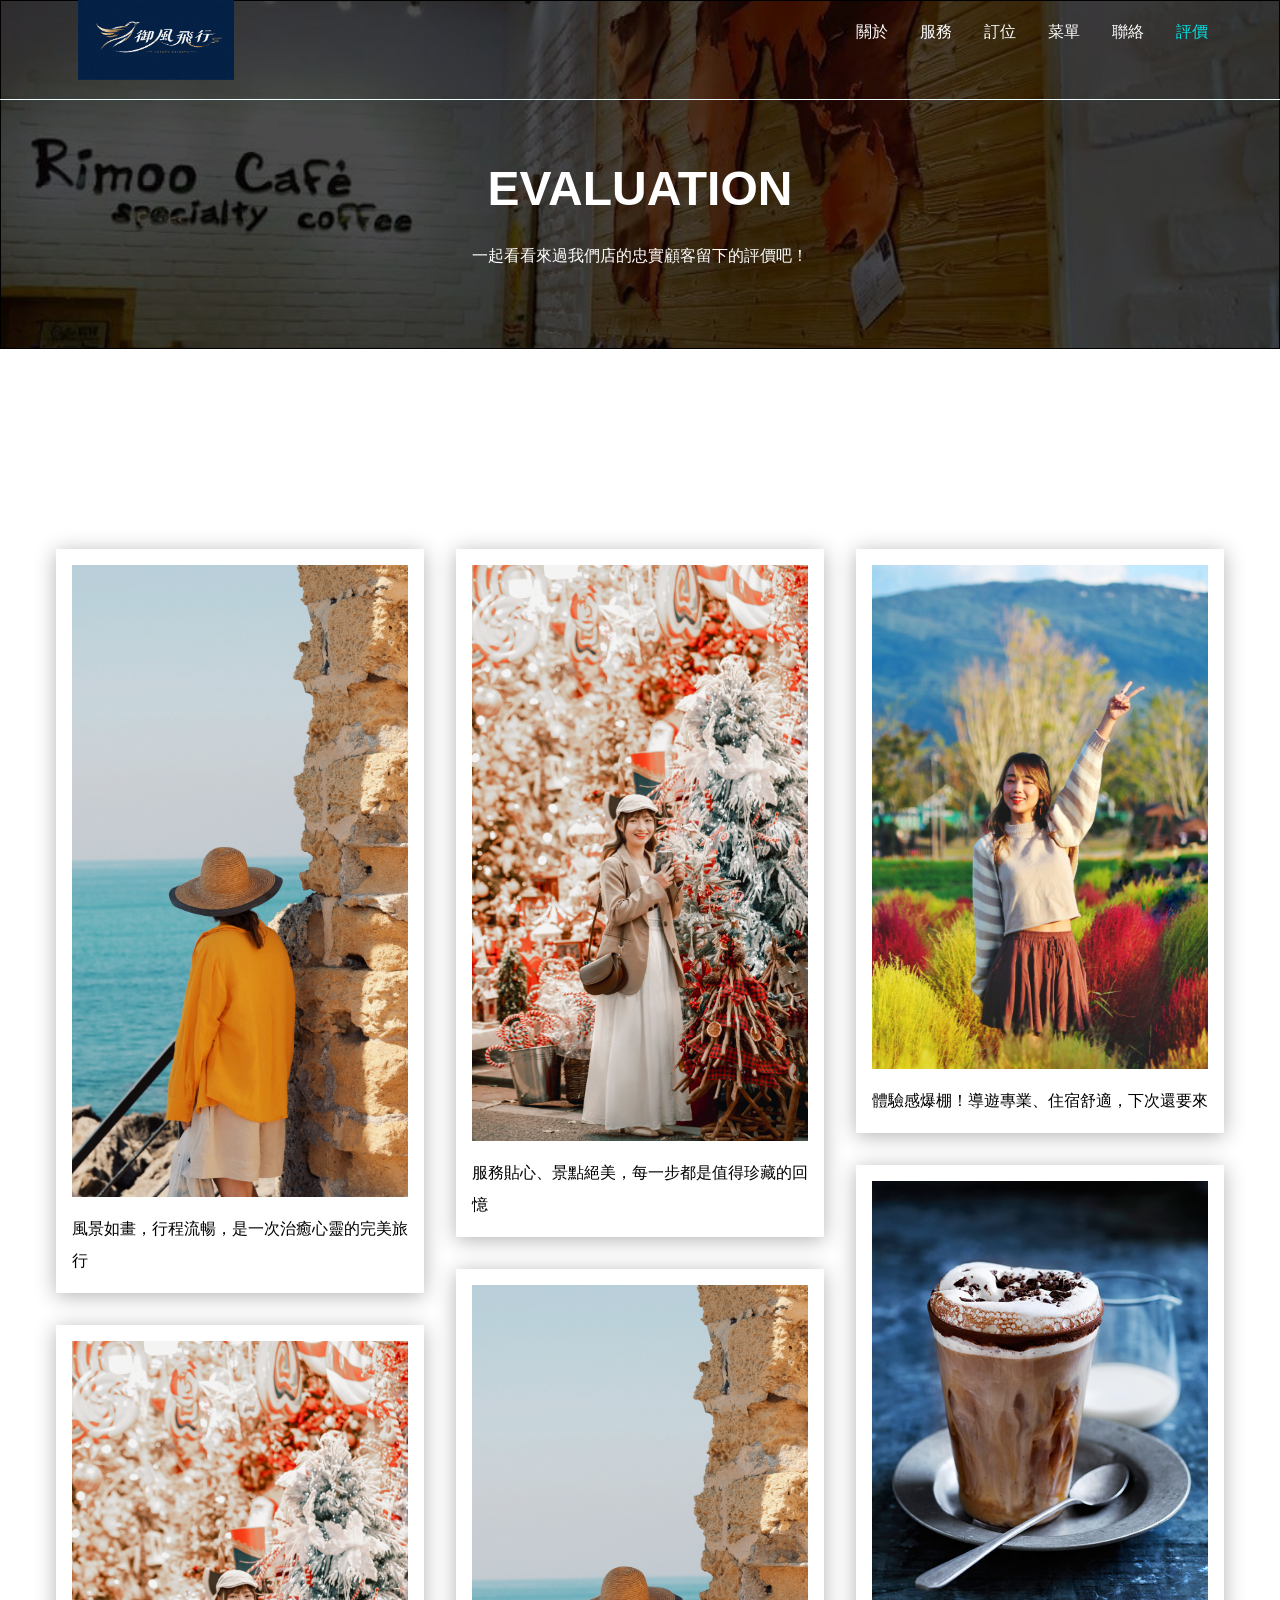
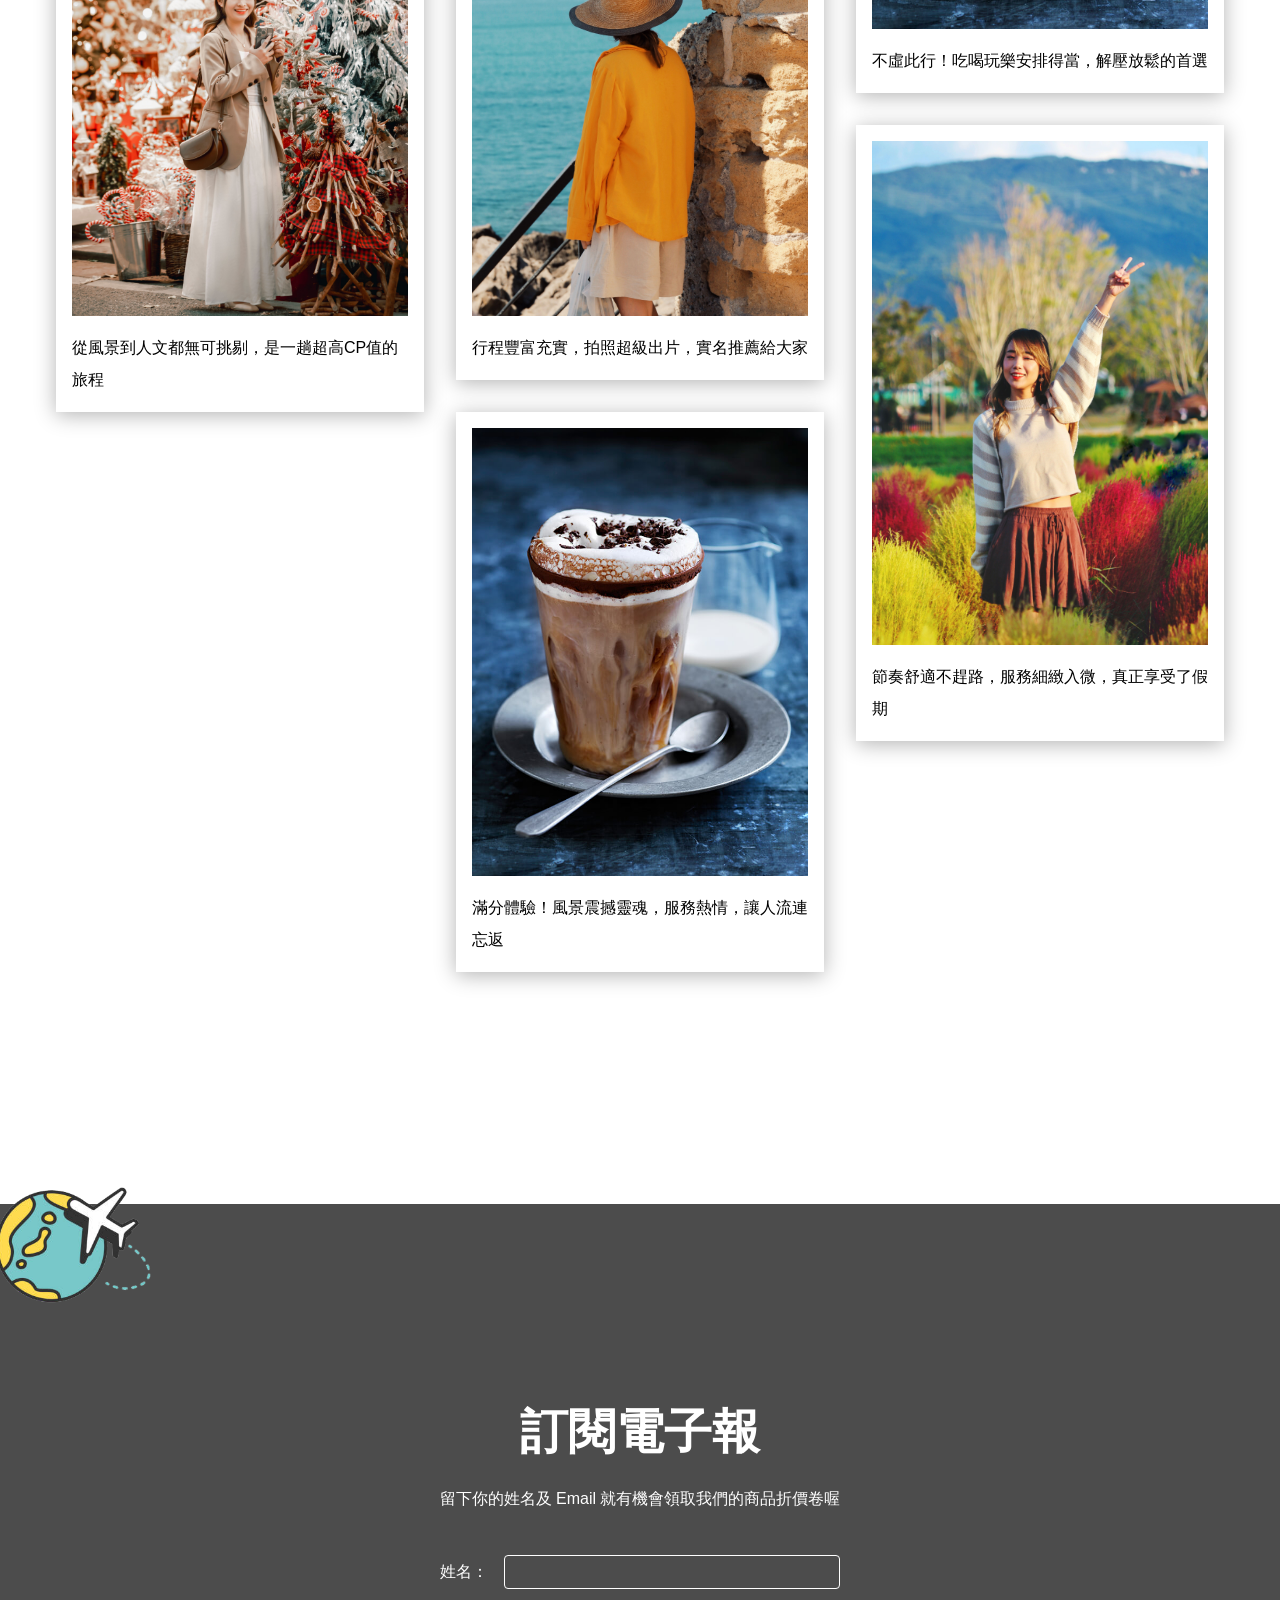
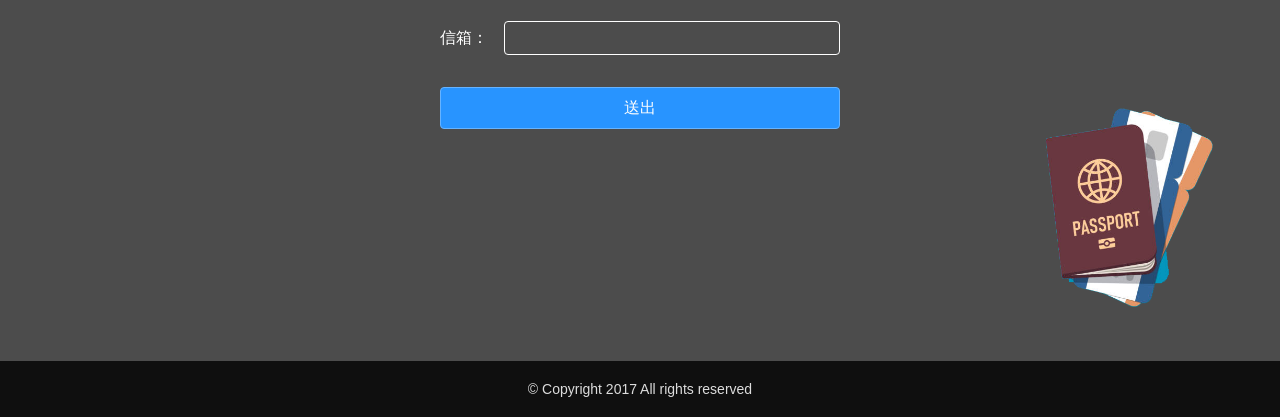
<file: evaluation.html>
<!DOCTYPE html>
<html lang="zh-Hent-TW">
<head>
	<meta charset="UTF-8">
	<meta name="viewport" content="width=device-width, initial-scale=1.0">
	<title>御風飛行</title>
	<!-- Normalize -->
	<link rel="stylesheet" href="assets/css/normalize.css">
	<!-- Vendor -->
	<link rel="stylesheet" href="assets/vendor/owlcarousel2/assets/owl.carousel.min.css">
	<link rel="stylesheet" href="assets/vendor/fancybox3/jquery.fancybox.css">
	<!-- <link rel="stylesheet" href="assets/vendor/owlcarousel2/assets/owl.theme.default.min.css"> -->
	<!-- Custom -->
	<link rel="stylesheet" href="assets/css/style.css">
</head>
<body>
	<div class="wrapper">

		<!-- Start header -->
		<header class="header">
			<div class="navbar">
				<div class="container">
					<a href="#!" class="brand">
						<h1>rimoo café</h1>
					</a>
					<ul class="nav js-onePageNav">
						<li class="nav-item">
							<a href="index.html#about" class="nav-link">關於</a>
						</li>
						<li class="nav-item">
							<a href="index.html#service" class="nav-link">服務</a>
						</li>
						<li class="nav-item">
							<a href="index.html#reservation" class="nav-link">訂位</a>
						</li>
						<li class="nav-item">
							<a href="index.html#menu" class="nav-link">菜單</a>
						</li>
						<li class="nav-item">
							<a href="index.html#contact" class="nav-link">聯絡</a>
						</li>
						<li class="nav-item active">
							<a href="evaluation.html" class="nav-link">評價</a>
						</li>
						<!-- <a href="#!" class="close-btn">
							<span></span>
							<span></span>
						</a> -->
					</ul>
					<a href="#!" class="menu-toggle">
						<span></span>
						<span></span>
						<span></span>
					</a>
				</div>
			</div>
		</header>
		<!-- End header -->

		<!-- Start main -->
		<section class="main">
			
			<!-- Start page title -->
			<div class="page-title">
				<div class="mask-dark"></div>
				<div class="section-intro js-fadeInUp">
					<h2 class="title">EVALUATION</h2>
					<p class="para">一起看看來過我們店的忠實顧客留下的評價吧！</p>
				</div>
			</div>
			<!-- End page title -->

			<!-- Start evaluation -->
			<div class="hero">
				<div class="container">
					<div class="masonry-row">
						<div class="masonry-col">
							<div class="eval-card">
								<img class="image" src="assets/images/evaluation/002.jpg" alt="">
								<p class="para">風景如畫，行程流暢，是一次治癒心靈的完美旅行</p>
							</div>
						</div>
						<div class="masonry-col">
							<div class="eval-card">
								<img class="image" src="assets/images/evaluation/001.jpg" alt="">
								<p class="para">服務貼心、景點絕美，每一步都是值得珍藏的回憶</p>
							</div>
						</div>
						<div class="masonry-col">
							<div class="eval-card">
								<img class="image" src="assets/images/evaluation/003.jpg" alt="">
								<p class="para">體驗感爆棚！導遊專業、住宿舒適，下次還要來</p>
							</div>
						</div>
						<div class="masonry-col">
							<div class="eval-card">
								<img class="image" src="assets/images/evaluation/004.jpg" alt="">
								<p class="para">不虛此行！吃喝玩樂安排得當，解壓放鬆的首選</p>
							</div>
						</div>
						<div class="masonry-col">
							<div class="eval-card">
								<img class="image" src="assets/images/evaluation/002.jpg" alt="">
								<p class="para">行程豐富充實，拍照超級出片，實名推薦給大家</p>
							</div>
						</div>
						<div class="masonry-col">
							<div class="eval-card">
								<img class="image" src="assets/images/evaluation/001.jpg" alt="">
								<p class="para">從風景到人文都無可挑剔，是一趟超高CP值的旅程</p>
							</div>
						</div>
						<div class="masonry-col">
							<div class="eval-card">
								<img class="image" src="assets/images/evaluation/003.jpg" alt="">
								<p class="para">節奏舒適不趕路，服務細緻入微，真正享受了假期</p>
							</div>
						</div>
						<div class="masonry-col">
							<div class="eval-card">
								<img class="image" src="assets/images/evaluation/004.jpg" alt="">
								<p class="para">滿分體驗！風景震撼靈魂，服務熱情，讓人流連忘返</p>
							</div>
						</div>
					</div>
				</div>
			</div>
			<!-- End evaluation -->
			
		</section>
		<!-- End main -->

		<!-- Start footer -->
		<footer class="footer">
			<div class="mask-dark"></div>
			<div class="hero">
				<img src="assets/images/parallax/006.png" alt="" class="rellax parallax-6" data-rellax-speed="-2">
				<img src="assets/images/parallax/007.png" alt="" class="rellax parallax-7" data-rellax-speed="-2">
				<div class="container">
					<!-- <a href="#!" class="brand"></a>
					<ul class="nav">
						<li class="nav-item">
							<a href="" class="nav-link">關於</a>
						</li>
						<li class="nav-item">
							<a href="" class="nav-link">服務</a>
						</li>
						<li class="nav-item">
							<a href="" class="nav-link">訂位</a>
						</li>
						<li class="nav-item">
							<a href="" class="nav-link">菜單</a>
						</li>
						<li class="nav-item">
							<a href="" class="nav-link">聯絡</a>
						</li>
					</ul> -->
					<div class="section-intro js-fadeInUp">
						<h2 class="title">訂閱電子報</h2>
						<p class="para">留下你的姓名及 Email 就有機會領取我們的商品折價卷喔</p>
					</div>

					<form class="form js-fadeInUp" action="http://www.newsleopard.com/mailverify.htm?x=0000000065862abb01658ae5d37d35b1" target="popupwindow" method="post" onsubmit="window.open('', 'popupwindow', 'yesscrollbars=,width=350,height=115');return true">
						<div class="form__item">
							<label class="form__label" for="name">姓名：</label>
							<input id="name" class="form__input" type="text" name="name">
						</div>
						<div class="form__item">
							<label class="form__label" for="mail">信箱：</label>
							<input id="mail" class="form__input" type="email" name="email">
						</div>
						<div class="form__item">
							<input class="form__submit btn btn-primary btn-lg" type="submit" value="送出">
						</div>
					</form>

				</div>
			</div>
			<div class="copyright">
				<p>© Copyright 2017 All rights reserved</p>
			</div>
		</footer>
		<!-- End footer -->

	</div>
</body>
<!-- JS -->
<!-- lib -->
<script src="assets/vendor/jquery/jquery-3.3.1.min.js"></script>
<!-- vendor -->
<script src="assets/vendor/masonry/masonry.pkgd.min.js"></script>
<!-- custom -->
<script>
	// 導覽列的變化
	// x = $('.navbar').height();
	// console.log(x);
	// 抓取視窗偵測滾動事件
	$(window).scroll(function(){
		scrolledPx = $(this).scrollTop(); //抓取滾動距離
		if(scrolledPx >= 80){ //條件判斷 "如果滾動距離大於200px"
			$('.navbar').addClass('active'); //加上 active class
		}else{
			$('.navbar').removeClass('active'); //移除 active class
		}
	})

	// 彈跳選單 or 下拉選單
	$('.menu-toggle').on('click', function(){
		$(this).toggleClass('active');
		$('.navbar .nav').toggleClass('active');
	})
	$('.nav-link').on('click', function(){
		$('.menu-toggle').removeClass('active');
		$('.navbar .nav').removeClass('active');
	})

	// Masonry
	$('.masonry-row').masonry({
		itemSelector: '.masonry-col'
	});

</script>

</html>
</file>
<file: assets/css/style.css>
/**
 * Page name
 * Copyright 2017
 * Author
 * Licensed 
 */
/*------------------------------------*\
    Content
\*------------------------------------*/
/**
 * Content............You're reading it!
 * Globel...............Set common style
 * Layout...........Set grid
 * Components...........Set components styles
 */
 
 
/*------------------------------------*\
    Globel
\*------------------------------------*/
*{
	-webkit-box-sizing: border-box; /* 針對舊版 Chrome/Safari */
    -moz-box-sizing: border-box;    /* 針對舊版 Firefox */
	
	box-sizing: border-box;
	position: relative;
}
html,body{
	font-family: '微軟正黑體', arial;
}
h1,h2,h3,h4,h5,h6,p{
	padding: 0;
	margin: 0;
}
ul{
	list-style: none;
	margin: 0;
	padding: 0;
}
a{
	text-decoration: none;
	color: #333;
	outline: none;
}

/*------------------------------------*\
    Layout
\*------------------------------------*/
.container{
	max-width: 1200px;
	margin: 0 auto;
	/*border: 1px solid #ccc;*/
	height: 100%;
	padding-right: 16px;
	padding-left: 16px;
}
.row{
	margin-left: -16px;
	margin-right: -16px;
}
.row:after{
	content: '';
	display: block;
	clear: both;
}
.col-lg-6,.col-lg-4,.col-lg-3,
.col-md-6,.col-md-12,
.col-sm-12{
	float: left;
	/*border: 1px solid red;*/
	padding-left: 16px;
	padding-right: 16px;
}
.col-lg-6{
	width: 50%;
}
.col-lg-4{
	width: 33.3333333%;
}
.col-lg-3{
	width: 25%;
}
@media (max-width: 768px){
	.col-md-6{
		width: 50%;
	}
	.col-md-12{
		width: 100%;
	}
}
@media (max-width: 576px){
	.col-sm-12{
		width: 100%;
	}
}
/*------------------------------------*\
    Components
\*------------------------------------*/

/* btn */
.btn{
	display: inline-block;
	font-size: 16px;
	line-height: 24px;
	padding: 4px 16px;
	border: 1px solid #fff;
	color: #fff;
	border-radius: 4px;
	transition: all 0.3s;
	cursor: pointer;
	outline: none;
}
/* 大小設定 */
.btn.btn-lg{
	padding: 8px 32px;
}
/* 主要按鈕 */
.btn.btn-primary{
	background-color:#2894FF;
	border: 1px solid #66B3FF;
	color: #fefefe;
}
.btn.btn-primary:hover{
	background-color: 	#84C1FF;
	border: 1px solid #b2875c;
}
/* 次要按鈕 */
.btn.btn-secondary{
	border: 1px solid 	#2894FF;
	color: 	#0080FF;
}
.btn.btn-secondary:hover{
	background-color: #C4E1FF;
	color: 	#2894FF;
}
.btn-group-center{
	text-align: center;
}
.btn-group-center .btn{
	margin-left: 12px;
	margin-right: 12px;
}
.btn-group-right{
	text-align: right;
}
.btn-group-right .btn{
	margin-left: 24px;
}
@media (max-width: 576px){
	.btn-group-center{
		display: flex;
		flex-direction: column;
		width: 240px;
		margin: 0 auto;
	}
	.btn-group-center .btn{
		margin-bottom: 24px;
	}
	.btn-group-center .btn:last-child{
		margin-bottom: 0;
	}
}

/* image-container */
.image-container{
	width: 100%;
}
.image-container:before{
	content: '';
	display: block;
	width: 100%;
	padding-top: 75%;
}
.image-container .image{
	position: absolute;
	top: 0;
	left: 0;
	width: 100%;
	height: 100%;
	background-position: center;
	background-size: cover;
	background-repeat: no-repeat;
}

/* navbar */
.navbar{
	height: 100px;
	/*background-color: rgba(0,0,0,0.8);*/
	border-bottom: 1px solid #ECFFFF;
	position: fixed;
	top: 0;
	left: 0;
	z-index: 500;
	width: 100%;
	transition: all 0.3s;
}
.navbar.active{
	height: 64px;
	border-bottom: 0px;
	background-color: rgba(0,0,0,0.8);
}
.navbar .brand{
	display: inline-block;
	width: 200px;
	height: 80px;
	background-image: url('../images/common/logo.jpg');
	background-size: contain;
	background-position: center;
	background-repeat: no-repeat;

	text-indent: 100%;
	white-space: nowrap;
	overflow: hidden;
	transition: all 0.3s;
}
.navbar.active .brand{
	width: 160px;
	height: 64px;
}
.navbar .nav{
	float: right;
}
.navbar .nav .nav-item{
	float: left;
}
.navbar .nav .nav-link{
	color: #fefefe;
	display: block;
	line-height: 24px;
	padding: 20px 16px;
	transition: all 0.3s;
}
.navbar .nav .nav-link:hover,
.navbar .nav .nav-item.active .nav-link{
	color: 	#00E3E3;
}
@media (max-width: 768px){
	.navbar .nav{
		position: fixed;
		top: 0;
		left: 0;
		width: 100%;
		height: 100%;
		background-color: #000;
		z-index: 500;

		display: flex;
		justify-content: center;
		flex-direction: column;
		
		opacity: 0;
		visibility: hidden;
		transition: all 0.3s;
	}
	.navbar .nav.active{
		opacity: 1;
		visibility: visible;
	}
	.navbar .nav .nav-item{
		float: none;
	}
	.navbar .nav .nav-item .nav-link{
		width: 100%;
		padding: 12px 16px;
		text-align: center;
	}
}

/* menu-toggle */
.menu-toggle{
	width: 48px;
	height: 48px;
	float: right;
	margin-top: 8px;
	padding: 12px 8px;
	display: none;
	z-index: 600;
}
@media (max-width: 768px){
	.menu-toggle{
		display: block;
	}
}
.menu-toggle span{
	width: 32px;
	height: 2px;
	display: block;
	background-color: #d5a26f;
	/*margin-bottom: 8px;*/
	position: absolute;
	left: 50%;
	transform: translate(-50%,0);
	transition: all 0.3s;
}
.menu-toggle span:nth-child(1){
	top: 12px;
}
.menu-toggle.active span:nth-child(1){
	top: 50%;
	transform: translate(-50%,-50%) rotate(45deg);
}
.menu-toggle span:nth-child(2){
	top: 22px;
}
.menu-toggle.active span:nth-child(2){
	opacity: 0;
}
.menu-toggle span:nth-child(3){
	top: 32px;
}
.menu-toggle.active span:nth-child(3){
	top: 50%;
	transform: translate(-50%,-50%) rotate(-45deg);
}


/* close-btn */
.close-btn{
	width: 48px;
	height: 48px;
	position: absolute;
	right: 16px;
	top: 8px;
	display: none;
}
@media (max-width: 768px){
	.close-btn{
		display: block;
	}
}
.close-btn span{
	width: 40px;
	height: 2px;
	background-color: #d5a26f;
	display: block;
	position: absolute;
	top: 50%;
	left: 50%;
	transform: translate(-50%,-50%);
}
.close-btn span:nth-child(1){
	transform: translate(-50%,-50%) rotate(45deg);
}
.close-btn span:nth-child(2){
	transform: translate(-50%,-50%) rotate(-45deg);
}

/* hero */
.hero{
	padding-top: 200px;
	padding-bottom: 200px;
}
@media (max-width: 768px){
	.hero{
		padding-top: 80px;
		padding-bottom: 80px;
	}
}
.hero.hero-bg-white{
	background-color: #fefefe;
}
.hero.hero-bg-grey{
	background-color:#ECFFFF;
}

/* jumbotron */
.jumbotron{
	border: 1px solid #000;
	padding-top: 184px;
	padding-bottom: 120px;
	/*background-image: url('../images/bg/bg001.jpg');*/
	background-position: center;
	background-size: cover;
	background-attachment: fixed;
}
.jumbotron .mask-dark{
	background-color: rgba(0,0,0,0.2);
}
.jumbotron .logo-image{
	width: 320px;
	height: 320px;
	background-image: url('../images/common/logo-w.png');
	background-position: center;
	background-size: contain;
	background-repeat: no-repeat;
	margin: 0 auto;
}
@media (max-width: 768px){
	.jumbotron{
		padding-top: 144px;
		padding-bottom: 80px;
	}
	.jumbotron .logo-image{
		width: 200px;
		height: 200px;
	}
}

/* mask */
.mask-dark{
	position: absolute;
	width: 100%;
	height: 100%;
	left: 0;
	top: 0;
	background-color: rgba(0,0,0,0.7);
}

/* about-preview */
@media (max-width: 768px){
	.about-preview{
		margin-bottom: 48px;
	}
}
.about-preview .title{
	font-size: 32px;
	color:#0080FF;
	margin-bottom: 24px;
	margin-top: 80px;
}
@media (max-width: 992px){
	.about-preview .title{
		margin-top: 0;
	}
}
.about-preview .para{
	font-size: 16px;
	line-height: 32px;
	color:#333;
	margin-bottom: 24px;
}

/* section-intro */
.section-intro{
	text-align: center;
	margin-bottom: 40px;
}
.section-intro .title{
	font-size: 48px;
	color:#005AB5;
	margin-bottom: 24px;
}
.section-intro .para{
	font-size: 16px;
	line-height: 32px;
	color:	#333;
}
@media (max-width: 768px){
	.section-intro .title{
		font-size: 32px;
	}
}

/* service-item */
@media (max-width: 768px){
	.service-item{
		margin-bottom: 48px;
	}
	.service-group [class^="col-"]:last-child .service-item{
		margin-bottom: 0;
	}
}
.service-item .preview{
	padding-top: 16px;
}
.service-item .title{
	font-size: 24px;
	color:	#0066CC;
	margin-bottom: 8px;

	white-space: nowrap;
	overflow: hidden;
	text-overflow: ellipsis;
}
.service-item .subtitle{
	font-size: 14px;
	color: 	#46A3FF;
	margin-bottom: 16px;
}
.service-item .para{
	color: #333;
	font-size: 16px;
	line-height: 24px;
	margin-bottom: 24px;

	/*border: 1px solid #000;*/
	height: 72px;
	overflow: hidden;
}

/* reservation */
.reservation{
	background-image: url('../images/bg/bg002.jpg');
	background-position: center;
	background-size: cover;
	background-attachment: fixed;
}
.reservation .section-intro .title,
.reservation .section-intro .para{
	color: #fefefe;
}

/* menu-list */
.menu-list{
	margin-bottom: 64px;
}
.menu-list:last-child{
	margin-bottom: 0;
}
.menu-list .title-bar{
	/*border: 1px solid #000;*/
	margin-bottom: 24px;
}
.menu-list .title-bar:after{
	content: '';
	display: block;
	clear: both;
}
.menu-list .title-bar .title{
	font-size: 24px;
	line-height: 40px;
	color: 	#0072E3;
	float: left;
	padding-left: 16px;
}
.menu-list .title-bar .title:before{
	content: '';
	display: inline-block;
	width: 4px;
	height: 24px;
	background-color:red;
	
	position: absolute;
	left: 0;
	top: 50%;
	transform: translate(0,-50%);
}
.menu-list .title-bar .btn{
	padding-top: 8px;
	padding-bottom: 8px;
	float: right;
}
.menu-list .list-item .image-container{
	margin-bottom: 16px;
}
.menu-list .list-item .image-container:before{
	padding-top: 100%;
}
.menu-list .list-item .title{
	font-size: 18px;
	color: #333;
	line-height: 24px;
	margin-bottom: 8px;
}
.menu-list .list-item .subtitle{
	font-size: 14px;
	color: #d5a26f;
}
@media (max-width: 768px){
	.menu-list .list-item{
		/*margin-bottom: 48px;*/
	}
}

/* owl-carousel */
.owl-theme .owl-dots{
	display: flex;
	justify-content: center;
	margin-top: 24px;
}
@media (max-width: 768px){
	.owl-theme .owl-dots{
		margin-bottom: 24px;
	}
}
.owl-theme button.owl-dot{
	display: inline-block;
	vertical-align: top;
	width: 15px;
	height: 15px;
	border-radius: 50%;
	background-color: #ccc;
	outline: none;
	margin: 0 4px;
}
.owl-theme button.owl-dot.active{
	background-color: #0072E3;
}
.owl-theme .owl-nav{
	position: absolute;
	top: calc((100% - 106px) / 2);
	width: 100%;
}
.owl-theme .owl-nav button.owl-prev,
.owl-theme .owl-nav button.owl-next{
	width: 40px;
	height: 40px;
	border-radius: 50%;
	background-color: 	#0072E3;
	outline: none;
	color: #fff;
	box-shadow: 0 3px 5px rgba(0,0,0,0.5);
	position: absolute;
	transform: translate(0,-50%);
	top: 0;
	opacity: 0.5;
	transition: all 0.3s;
}
.owl-theme:hover .owl-nav button.owl-prev,
.owl-theme:hover .owl-nav button.owl-next{
	opacity: 1;
}
@media (max-width: 768px){
	.owl-theme .owl-nav button.owl-prev,
	.owl-theme .owl-nav button.owl-next{
		opacity: 1;
	}
}
.owl-theme .owl-nav button.owl-prev{
	left: -16px;
}
.owl-theme .owl-nav button.owl-next{
	right: -16px;
}



/* contact */
.contact-info{
	padding-top: 40px;
}
.contact-info .info-item{
	margin-bottom: 24px;
}
.contact-info .info-item .title{
	color: 	#0072E3;
	margin-bottom: 16px;
}
.contact-info .info-item .title span{
	display: inline-block;
	border-bottom: 2px solid 	#0072E3;
	line-height: 36px;
}
.contact-info .info-item .info{
	line-height: 32px;
}
.map-container{
	width: 100%;
	padding-top: 75%;
}
.map-container iframe{
	position: absolute;
	top: 0;
	left: 0;
}

/* footer */
.footer{
	background-image: url('../images/bg/bg003.jpg');
	background-position: center;
	background-size: cover;
	background-attachment: fixed;
}
.footer .brand{
	width: 240px;
	height: 240px;
	display: block;
	margin: 0 auto;
	background-image: url('../images/common/logo-w.png');
	background-position: center;
	background-size: contain;
}
@media (max-width: 768px){
	.footer .brand{
		width: 200px;
		height: 200px;
	}
}
.footer .nav{
	display: flex;
	justify-content: center;
}
.footer .nav .nav-link{
	display: block;
	color: #fefefe;
	padding: 24px;
	line-height: 24px;
	transition: all 0.3s;
}
@media (max-width: 768px){
	.footer .nav .nav-link{
		padding: 24px 8px;
	}
}
.footer .nav .nav-link:hover{
	color: 	#0072E3;
}
.footer .copyright{
	background-color: rgba(0,0,0,0.8);
	color: #ddd;
	text-align: center;
	line-height: 24px;
	padding: 16px 0;
	font-size: 14px;
}
.footer .section-intro .title,
.footer .section-intro .para{
	color: #fff;
}

/* form */
.form{
	max-width: 400px;
	margin: 0 auto;
}
.form__item{
	display: flex;
	margin-bottom: 32px;
	align-items: center;
}
.form__label{
	color: #fff;
	margin-right: 16px;
}
.form__input{
	display: inline-block;
	flex: 1;
	border: 1px solid #fff;
	line-height: 32px;
	background-color: transparent;
	color: #fff;
	border-radius: 4px;
	padding: 0 8px;
	outline: none;
}
.form__input:focus{
	border: 1px solid #0072E3;
}
.form__submit{
	flex: 1;
}

/* hidden */
.desktop-hidden{
	display: none;
}
@media (max-width: 768px){
	.desktop-hidden{
		display: block;
	}
	.mobile-hidden{
		display: none;
	}
}

/* parallax */
.rellax{
	position: absolute;
}
@media (max-width: 1024px){
	.rellax{
		display: none;
	}
}
.parallax-1{
	width: 30%;
	right: 0;
	top: -20%;
}
.parallax-2{
	width: 20%;
	left: 0;
	top: -20%;
}
.parallax-3{
	width: 25%;
	right: 0;
	top: -25%;
}
.parallax-4{
	width: 30%;
	left: 0;
	top: 0%;
}
.parallax-5{
	width: 22%;
	right: 0;
	top: -15%;
}
.parallax-6{
	width: 30%;
	left: -10%;
	top: -15%;
}
.parallax-7{
	width: 25%;
	right: 0%;
	bottom: 0%;
}

/* evaluation page */

/* page title */
.page-title{
	padding-top: 160px;
	padding-bottom: 76px;
	border: 1px solid #000;
	background-image: url('../images/bg/bg001.jpg');
	background-size: cover;
	background-position: center;
	background-repeat: no-repeat;
}
.page-title .section-intro{
	margin-bottom: 0;
}
.page-title .section-intro .title,
.page-title .section-intro .para{
	color: #fff;
}

/* eval card */
.eval-card{
	padding: 16px;
	box-shadow: 0 3px 20px rgba(0,0,0,0.3);
	margin-bottom: 32px;
}
.eval-card .image{
	display: block;
	width: 100%;
	margin-bottom: 16px;
}
.eval-card .para{
	line-height: 32px;
	font-size: 16px;
}

.masonry-row{
	margin-left: -16px;
	margin-right: -16px;
}
.masonry-col{
	padding-left: 16px;
	padding-right: 16px;
	width: 33.333333%;
}
@media (max-width: 768px){
	.masonry-col{
		width: 50%;
	}
}
@media (max-width: 576px){
	.masonry-col{
		width: 100%;
	}
}
</file>
